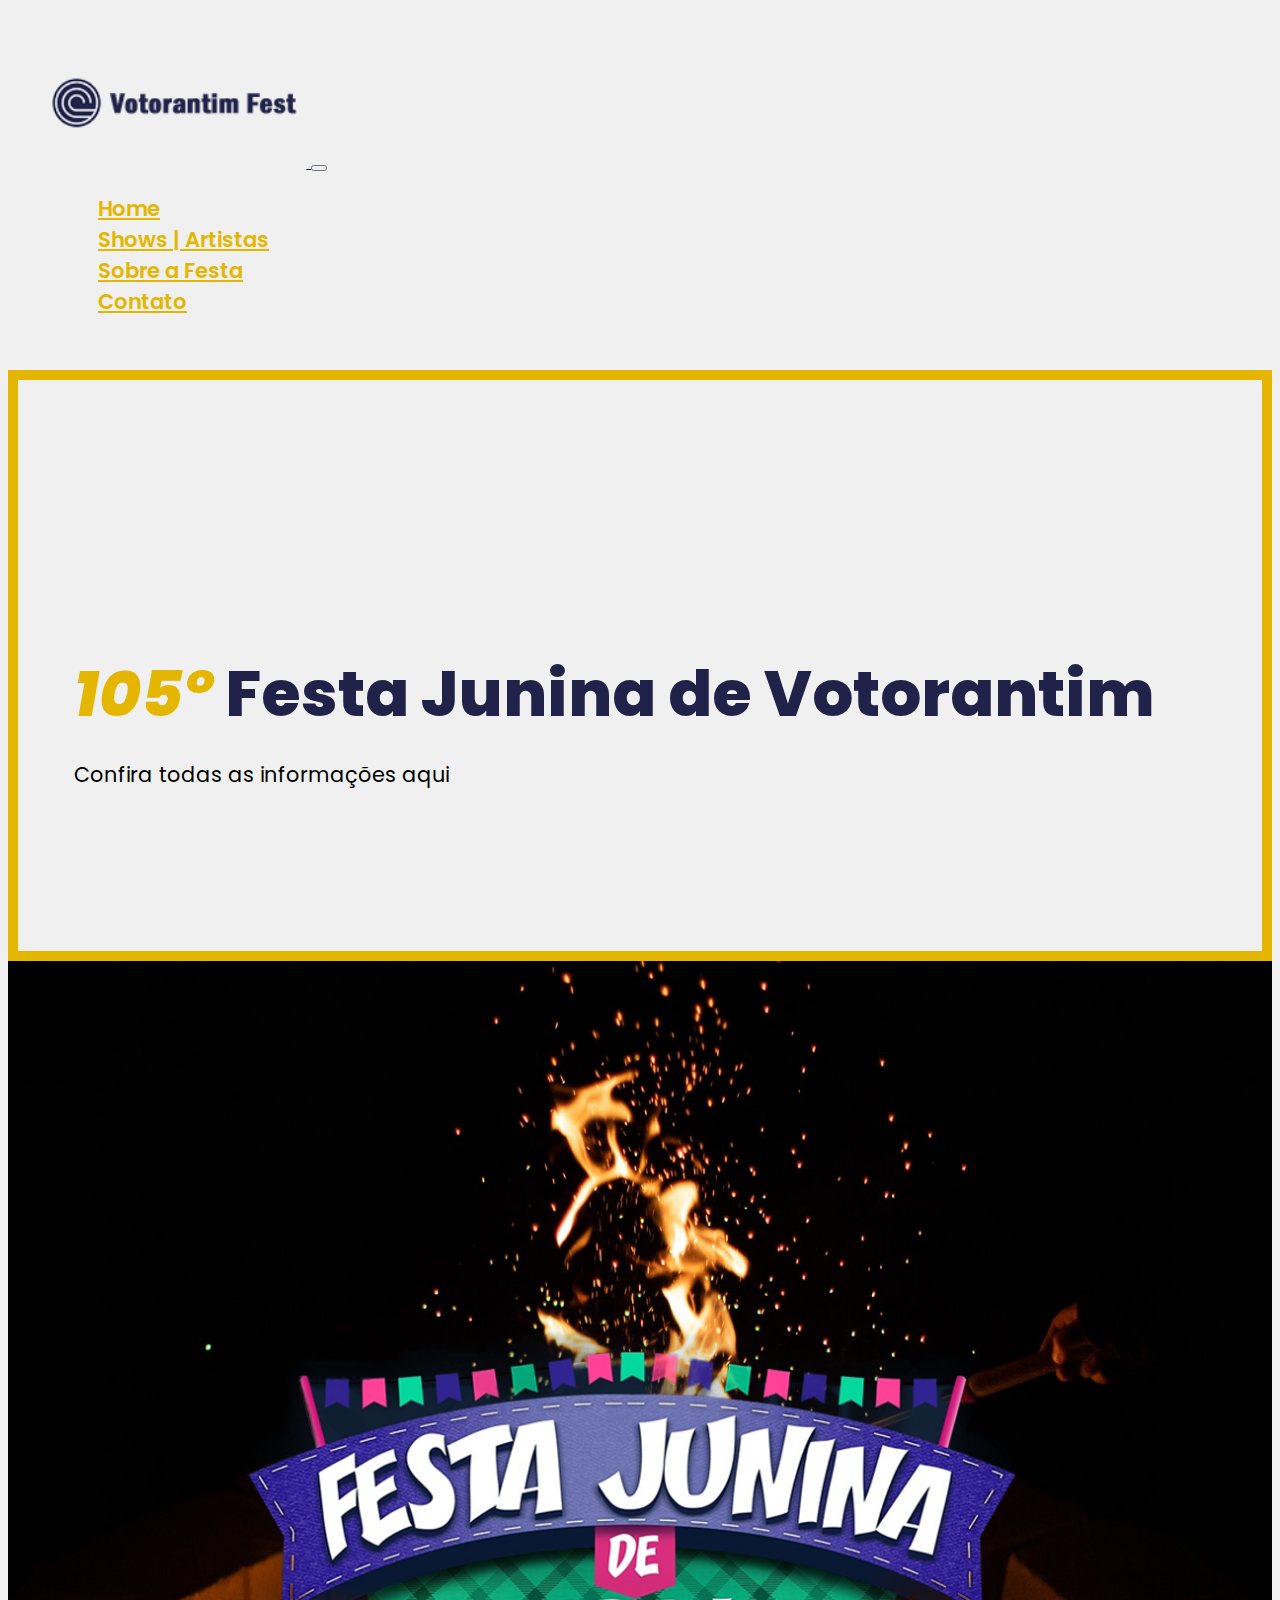
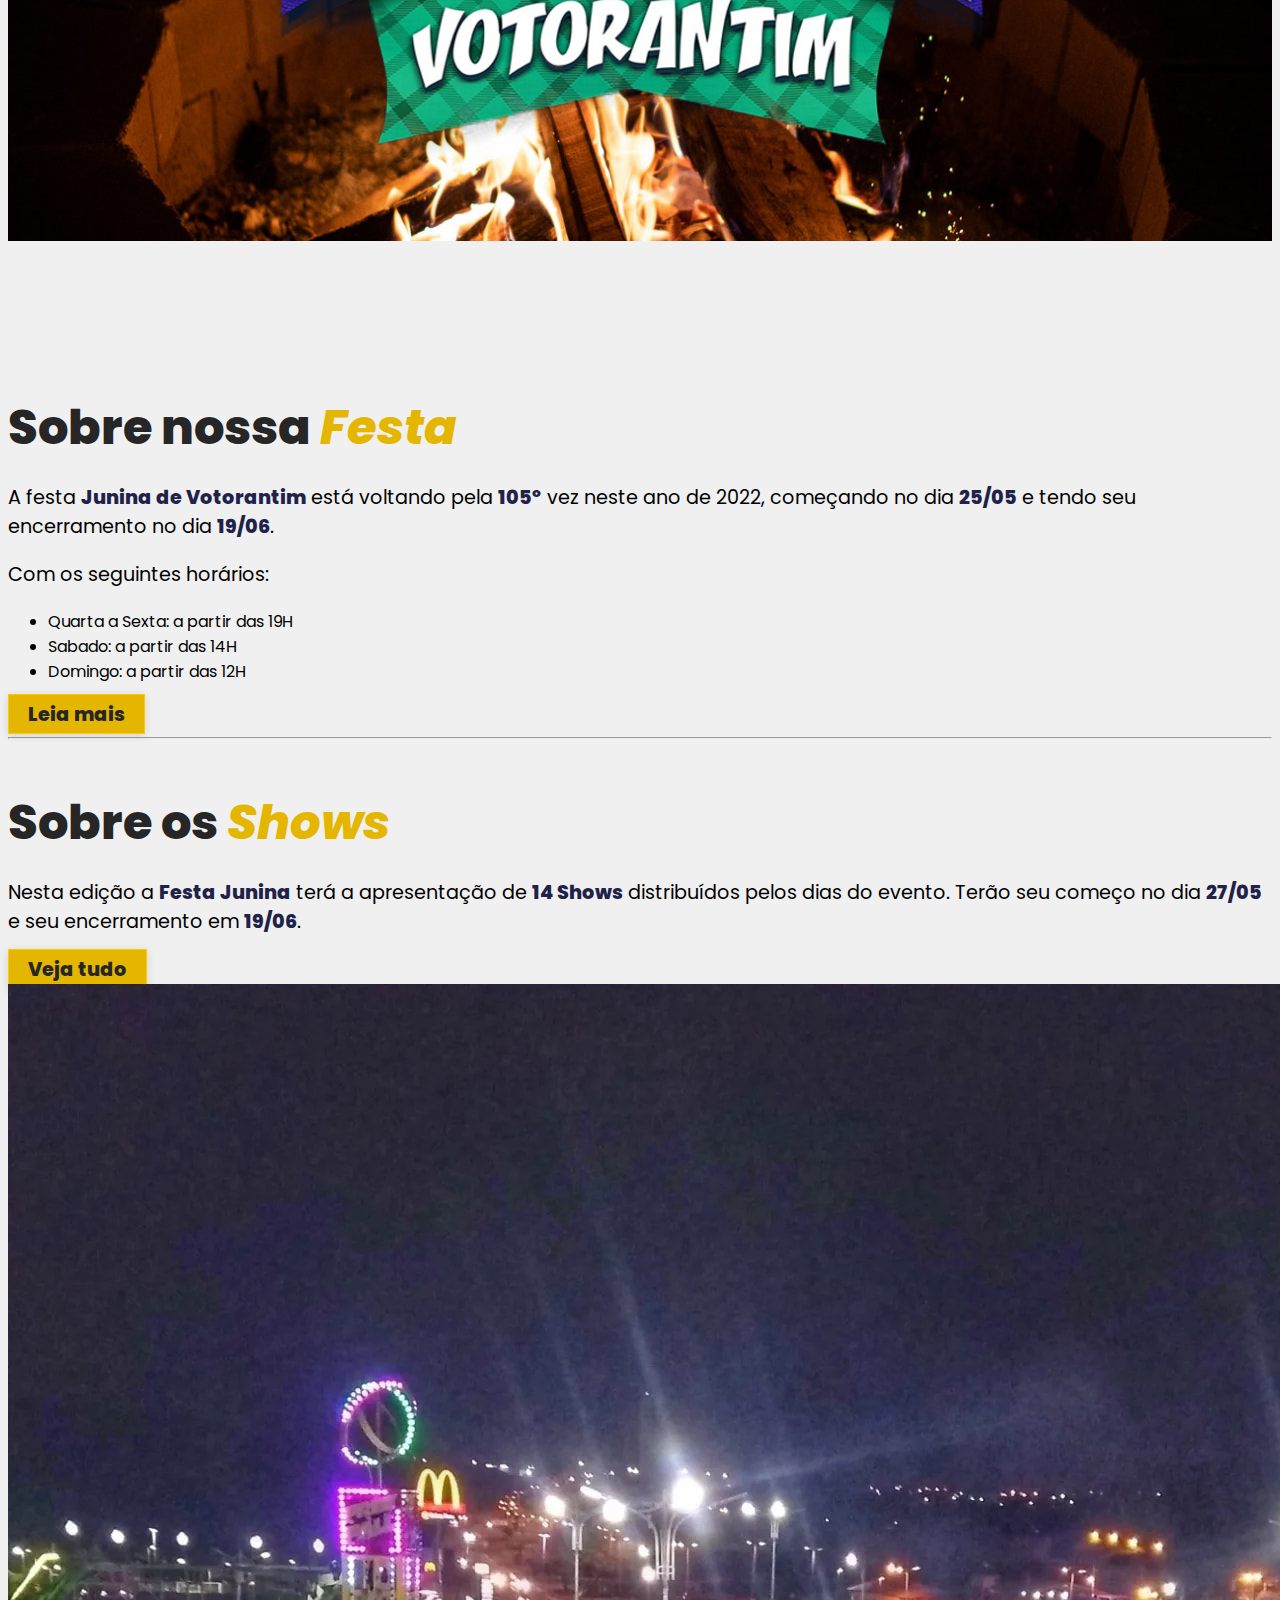
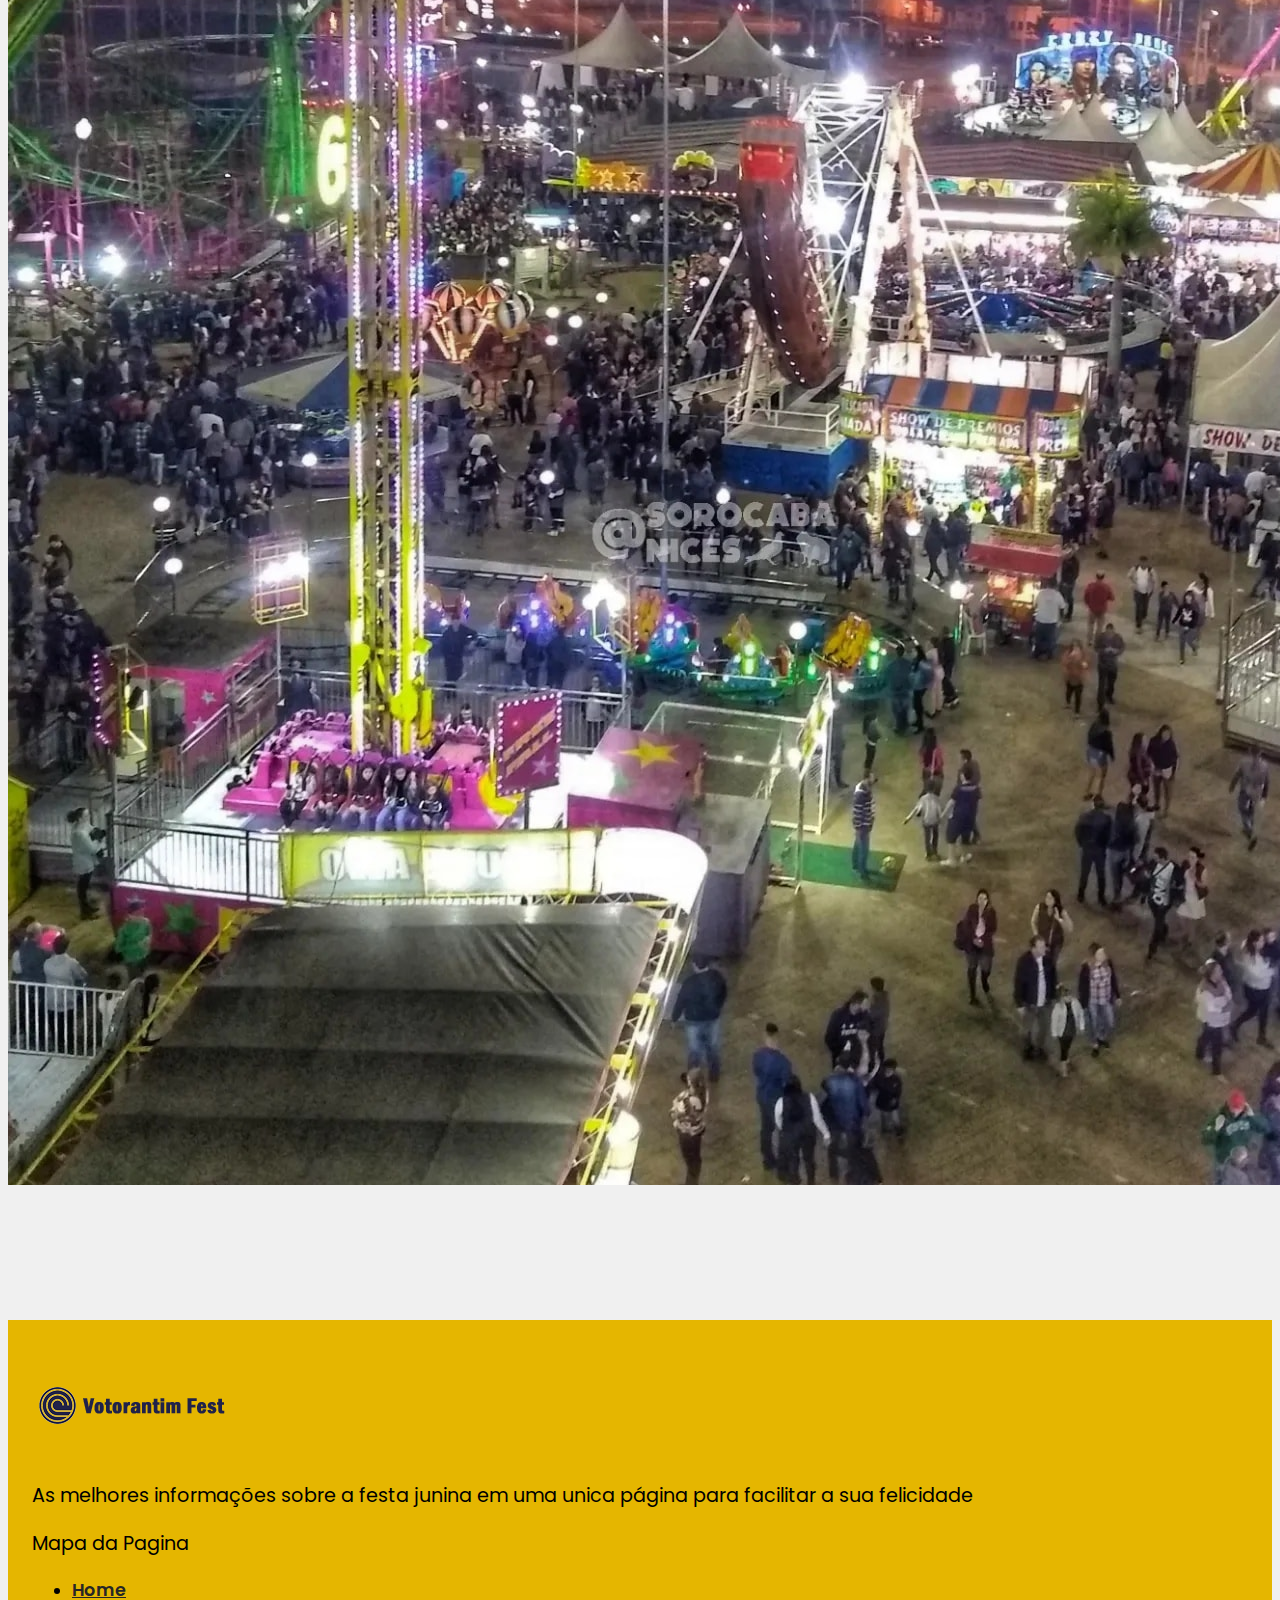
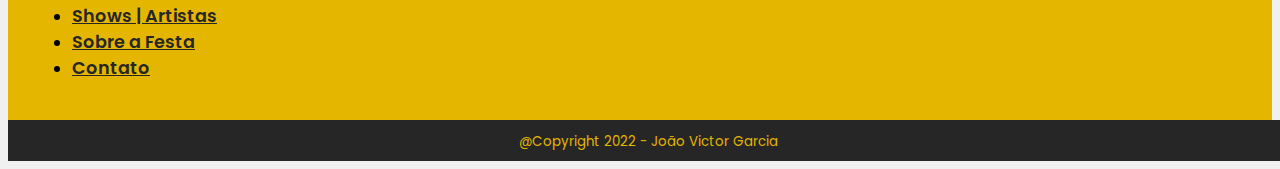
<file: index.html>
<!DOCTYPE html>
<html lang="pt-br">
<head>
    <meta charset="UTF-8">
    <meta http-equiv="X-UA-Compatible" content="IE=edge">
    <meta name="viewport" content="width=device-width, initial-scale=1.0">
    <!-- PAGE TITLE -->
    <title>Festa Junina de Votorantim 2022 - Todas as novidades | Votorantim Fest</title>
    <!-- FAVICON -->
    <link rel="icon" type="image/png" href="img/favicon.png" />
    <!-- BOOTSTRAP CSS -->
    <link href="https://cdn.jsdelivr.net/npm/bootstrap@5.0.2/dist/css/bootstrap.min.css" rel="stylesheet" integrity="sha384-EVSTQN3/azprG1Anm3QDgpJLIm9Nao0Yz1ztcQTwFspd3yD65VohhpuuCOmLASjC" crossorigin="anonymous">
    <!-- BOOTSTRAP ICONS -->
    <link rel="stylesheet" href="https://cdn.jsdelivr.net/npm/bootstrap-icons@1.8.1/font/bootstrap-icons.css">

    <!-- CUSTOM CSS -->
    <link rel="stylesheet" href="css/style.css">
</head>
<body>
    
    <header>
        <nav class="navbar fixed-top navbar-expand-lg navbar-light" id="navbarScroll">
            <div class="container-xl">
                <a class="navbar-brand" href="index.html">
                    <img src="img/logo.png" alt="Logo principal da pagina Votoranrim Fest, um circulo à esquerda com desenho abstrato de uma cachoeira e à direita o nome da marca">
                </a>
                <button class="navbar-toggler" type="button" data-bs-toggle="collapse" data-bs-target="#mainNavbar" aria-controls="mainNavbar" aria-expanded="false" aria-label="Toggle navigation">
                <span class="navbar-toggler-icon"></span>
                </button>
                <div class="collapse navbar-collapse d-lg-block justify-content-end" id="mainNavbar">
                    <ul class="navbar-nav">
                        <li class="nav-item">
                            <a href="index.html" class="nav-link">Home</a>
                        </li>
                        <li class="nav-item">
                            <a href="shows.html" class="nav-link">Shows | Artistas</a>
                        </li>
                        <li class="nav-item">
                            <a href="sobre.html" class="nav-link">Sobre a Festa</a>
                        </li>
                        <li class="nav-item">
                            <a href="contato.html" class="nav-link">Contato</a>
                        </li>
                    </ul>
                </div>
            </div>
        </nav>
        <div class="row">
            <div class="col-12 col-lg-5 left-nav">
                <div class="text-header">
                    <h1 class="main-title"><span class="hero-effect">105º</span> Festa Junina de Votorantim</h1>
                    <h2 class="sub-title">Confira todas as informações aqui</h2>
                </div>
            </div>
            <div class="col-12 col-lg-7 right-nav">
                <img src="img/campfire-header.png" class="img-fluid" alt="Imagem de uma fogueira ao fundo e em evidencia a logo da Festa Junina de votorantim com o nome, algumas bandeirinhas e um efeito de xadrez ao fundo">
            </div>
        </div>
    </header>
    
    <main class="container-xl">

        <!-- ABOUT -->
        <article>
            <h3 class="main-title">Sobre nossa <span class="hero-effect">Festa</span></h3>
            <section class="about-text row">
                <div class="inside-content col-sm-12 col-md-6 col-lg-8">
                    <p class="flow-text">
                        A festa <span>Junina de Votorantim</span> está voltando pela <span>105º</span> vez neste ano de 2022, começando no dia <span>25/05</span> e tendo seu encerramento no dia <span>19/06</span>. 
                    </p>
                    <p class="flow-text">Com os seguintes horários:</p>
                    <ul class="list-unstyled">
                        <li>Quarta a Sexta: a partir das 19H</li>
                        <li>Sabado: a partir das 14H</li>
                        <li>Domingo: a partir das 12H</li>
                    </ul>
                    <a href="sobre.html" class="btn-standard rounded-3">Leia mais</a>
                    <hr class="my-5">
                    <h3 class="main-title">Sobre os <span class="hero-effect">Shows</span></h3>
                    <p class="flow-text">
                        Nesta edição a <span>Festa Junina</span> terá a apresentação de <span>14 Shows</span> distribuídos pelos dias do evento. Terão seu começo no dia <span>27/05</span> e seu encerramento em <span>19/06</span>.
                    </p>
                    <a href="shows.html" class="btn-standard rounded-3">Veja tudo</a>

                </div>
                <div class="about-img col-sm-12 col-md-6 col-lg-4">
                    <img src="img/display.jpg" alt="Uma imagem de link para todos os Shows da festa junina onde aparecem o artista acima de seu nome e a data que ele irá se apresentar" class="img-fluid mt-sm-5">
                </div>
            </section>
        </article>

        <!-- CONTATO -->

    </main>

    <footer>
        <div class="container-xl">
            <div class="row justify-content-around">
                <div class="col-sm-12 col-md-4">
                    <a class="footer-brand" href="index.html">
                        <img src="img/logo.png" alt="Logo principal da pagina Votoranrim Fest, um circulo à esquerda com desenho abstrato de uma cachoeira e à direita o nome da marca">
                    </a>
                    <p class="flow-text">As melhores informações sobre a festa junina em uma unica página para facilitar a sua felicidade</p>
                </div>
                <nav class="col-sm-12 col-md-4">
                    <p class="flow-text">Mapa da Pagina</p>
                    <ul class="list-unstyled footer-list">
                        <li><a href="index.html">Home</a></li>
                        <li><a href="shows.html">Shows | Artistas</a></li>
                        <li><a href="sobre.html">Sobre a Festa</a></li>
                        <li><a href="contato.html">Contato</a></li>
                    </ul>
                </nav>
            </div>
        </div>
        <div class="copyright">
            <small>@Copyright 2022 - João Victor Garcia</small>
        </div>
    </footer>

    <script src="https://cdn.jsdelivr.net/npm/bootstrap@5.0.2/dist/js/bootstrap.bundle.min.js" integrity="sha384-MrcW6ZMFYlzcLA8Nl+NtUVF0sA7MsXsP1UyJoMp4YLEuNSfAP+JcXn/tWtIaxVXM" crossorigin="anonymous"></script>
    <!-- NAVSCROLL -->
    <script src="js/navbarScroll.js"></script>
</body>
</html>
</file>
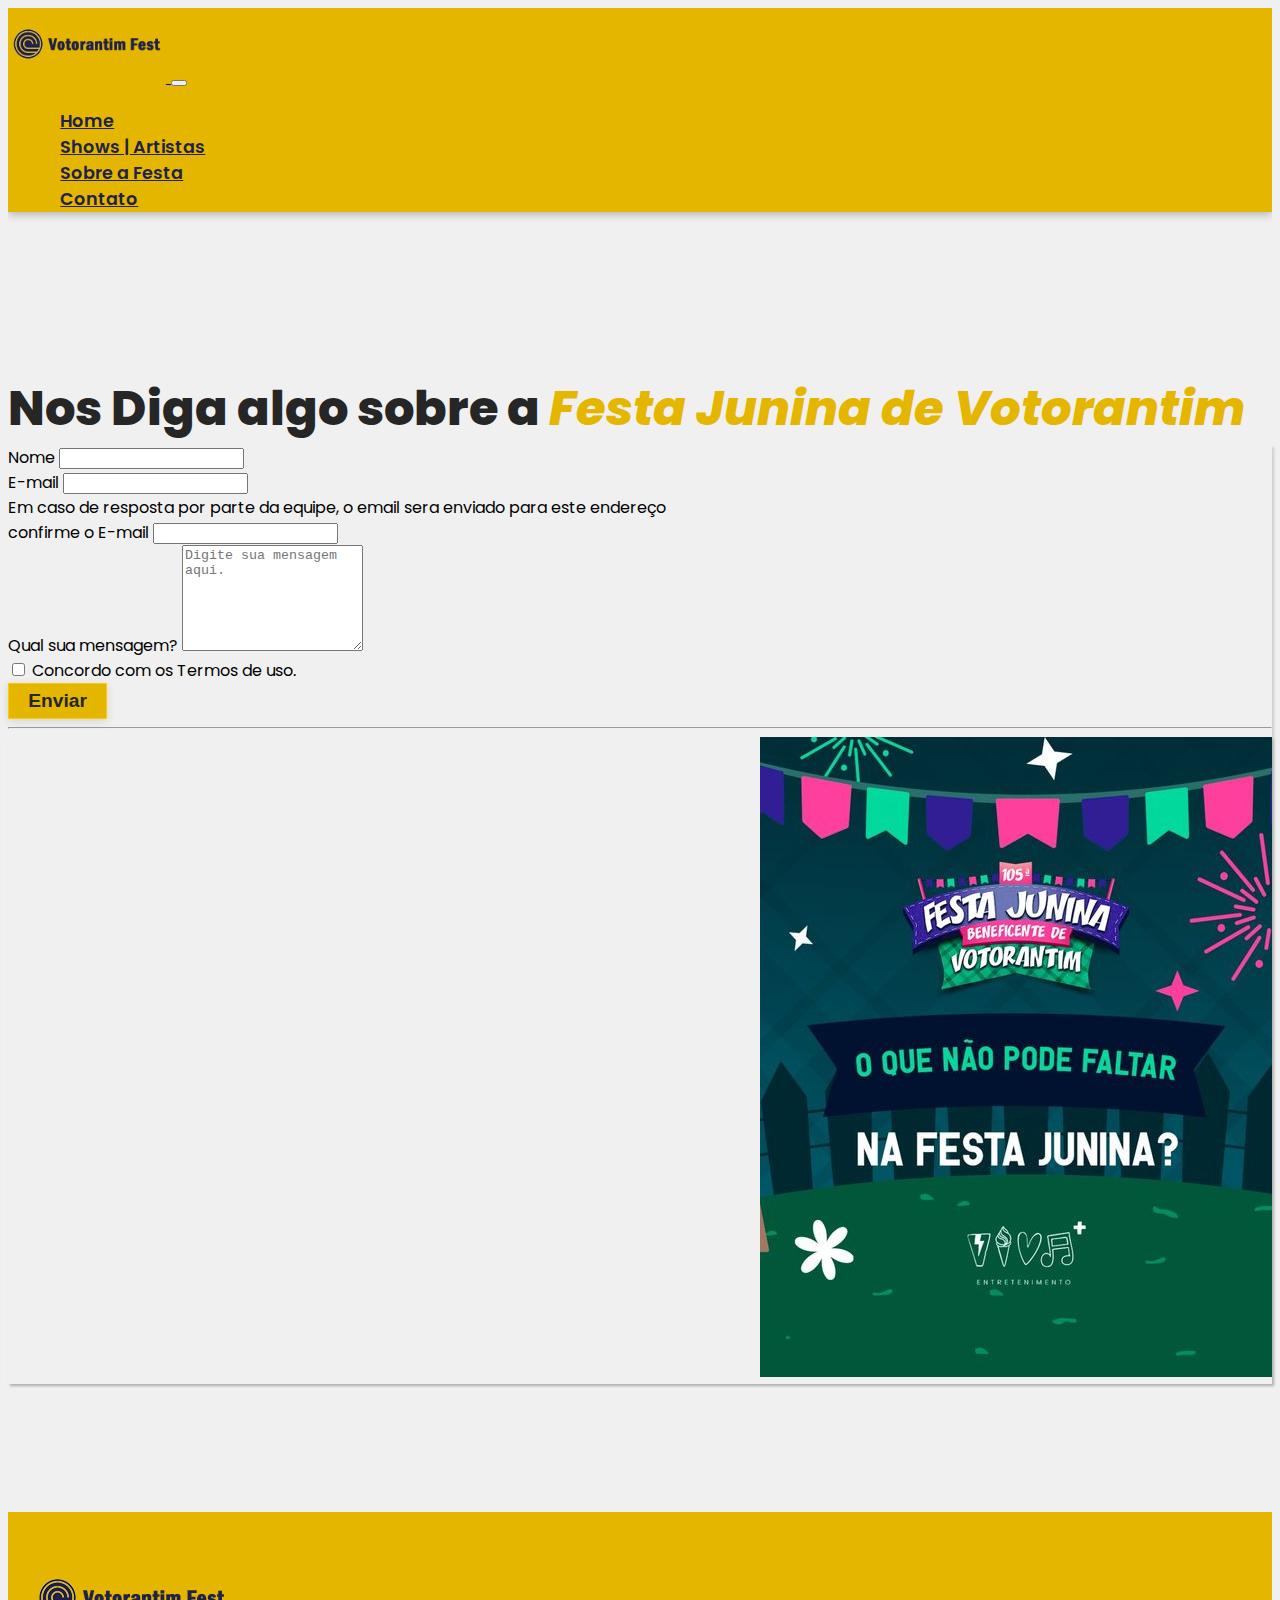
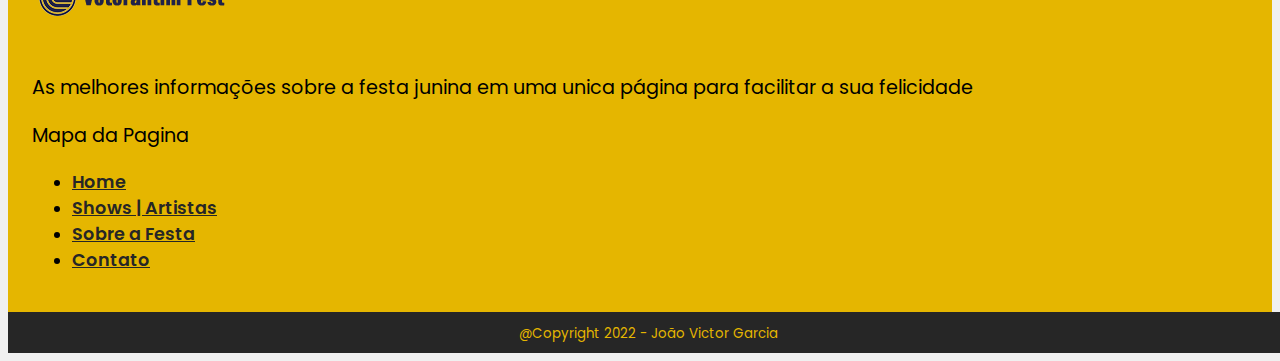
<file: contato.html>
<!DOCTYPE html>
<html lang="pt-br">
<head>
    <meta charset="UTF-8">
    <meta http-equiv="X-UA-Compatible" content="IE=edge">
    <meta name="viewport" content="width=device-width, initial-scale=1.0">
    <!-- PAGE TITLE -->
    <title>Festa Junina de Votorantim 2022 - Todas as novidades | Votorantim Fest</title>
    <!-- FAVICON -->
    <link rel="icon" type="image/png" href="img/favicon.png" />
    <!-- BOOTSTRAP CSS -->
    <link href="https://cdn.jsdelivr.net/npm/bootstrap@5.0.2/dist/css/bootstrap.min.css" rel="stylesheet" integrity="sha384-EVSTQN3/azprG1Anm3QDgpJLIm9Nao0Yz1ztcQTwFspd3yD65VohhpuuCOmLASjC" crossorigin="anonymous">
    <!-- BOOTSTRAP ICONS -->
    <link rel="stylesheet" href="https://cdn.jsdelivr.net/npm/bootstrap-icons@1.8.1/font/bootstrap-icons.css">

    <!-- CUSTOM CSS -->
    <link rel="stylesheet" href="css/style.css">
</head>
<body>
    
    <header>
        <nav class="navbar fixed-top navbar-expand-lg navbar-light nav-standard" id="navbarScroll">
            <div class="container-xl">
                <a class="navbar-brand" href="index.html">
                    <img src="img/logo.png" alt="Logo principal da pagina Votoranrim Fest, um circulo à esquerda com desenho abstrato de uma cachoeira e à direita o nome da marca">
                </a>
                <button class="navbar-toggler" type="button" data-bs-toggle="collapse" data-bs-target="#mainNavbar" aria-controls="mainNavbar" aria-expanded="false" aria-label="Toggle navigation">
                <span class="navbar-toggler-icon"></span>
                </button>
                <div class="collapse navbar-collapse justify-content-end" id="mainNavbar">
                    <ul class="navbar-nav">
                        <li class="nav-item">
                            <a href="index.html" class="nav-link">Home</a>
                        </li>
                        <li class="nav-item">
                            <a href="shows.html" class="nav-link">Shows | Artistas</a>
                        </li>
                        <li class="nav-item">
                            <a href="sobre.html" class="nav-link">Sobre a Festa</a>
                        </li>
                        <li class="nav-item">
                            <a href="contato.html" class="nav-link">Contato</a>
                        </li>
                    </ul>
                </div>
            </div>
        </nav>
    </header>

    <main class="container-xl">
        <h1 class="main-title">Nos Diga algo sobre a <span class="hero-effect">Festa Junina de Votorantim</span></h1>
        <div class="card row justify-content-between">
            <div class="card-body col-sm-12 col-md-6 col-lg-6">
                <form>
                    <div class="mb-3">
                        <label for="name" class="form-label">Nome</label>
                        <input type="text" class="form-control" id="name">
                    </div>
                    <div class="mb-3">
                        <label for="email" class="form-label">E-mail</label>
                        <input type="email"
                        class="form-control"
                        id="email"
                        aria-describedby="subEmail">
                        <div id="subEmail" class="form-text">Em caso de resposta por parte da equipe, o email sera enviado para este endereço</div>
                    </div>
                    <div class="mb-3">
                        <label for="email" class="form-label">confirme o E-mail</label>
                        <input type="email"
                        class="form-control"
                        id="email">
                    </div>
                    <div class="mb-3">
                        <label class="form-label" for="textArea">Qual sua mensagem?</label>
                        <textarea class="form-control" placeholder="Digite sua mensagem aqui." id="textArea" style="height: 100px"></textarea>
                    </div>
                    
                    <div class="mb-3 form-check">
                        <input type="checkbox" class="form-check-input" id="checkBox">
                        <label class="form-check-label" for="checkBox">Concordo com os <a>Termos de uso.</a></label>
                    </div>
                    <button type="submit" class="btn mt-5 btn-primary contact-btn">Enviar</button>
                </form>
            </div>
            <hr class="d-block d-md-none my-5">
            <div class=" col-sm-12 col-md-5 col-lg-5 contato-img text-center text-lg-end">
                <img src="img/contato-img.jpg" alt="Uma imagem promocional da Festa Junina, com a logo centralizada na parte de cima e a pergunta, O que não pode faltar na Festa Junina?." class="img-fluid">
            </div>
        </div>
    </main>

    <footer>
        <div class="container-xl">
            <div class="row justify-content-around">
                <div class="col-sm-12 col-md-4">
                    <a class="footer-brand" href="index.html">
                        <img src="img/logo.png" alt="Logo principal da pagina Votoranrim Fest, um circulo à esquerda com desenho abstrato de uma cachoeira e à direita o nome da marca">
                    </a>
                    <p class="flow-text">As melhores informações sobre a festa junina em uma unica página para facilitar a sua felicidade</p>
                </div>
                <nav class="col-sm-12 col-md-4">
                    <p class="flow-text">Mapa da Pagina</p>
                    <ul class="list-unstyled footer-list">
                        <li><a href="index.html">Home</a></li>
                        <li><a href="shows.html">Shows | Artistas</a></li>
                        <li><a href="sobre.html">Sobre a Festa</a></li>
                        <li><a href="contato.html">Contato</a></li>
                    </ul>
                </nav>
            </div>
        </div>
        <div class="copyright">
            <small>@Copyright 2022 - João Victor Garcia</small>
        </div>
    </footer>
    <script src="https://cdn.jsdelivr.net/npm/bootstrap@5.0.2/dist/js/bootstrap.bundle.min.js" integrity="sha384-MrcW6ZMFYlzcLA8Nl+NtUVF0sA7MsXsP1UyJoMp4YLEuNSfAP+JcXn/tWtIaxVXM" crossorigin="anonymous"></script>
</body>
</html>
</file>
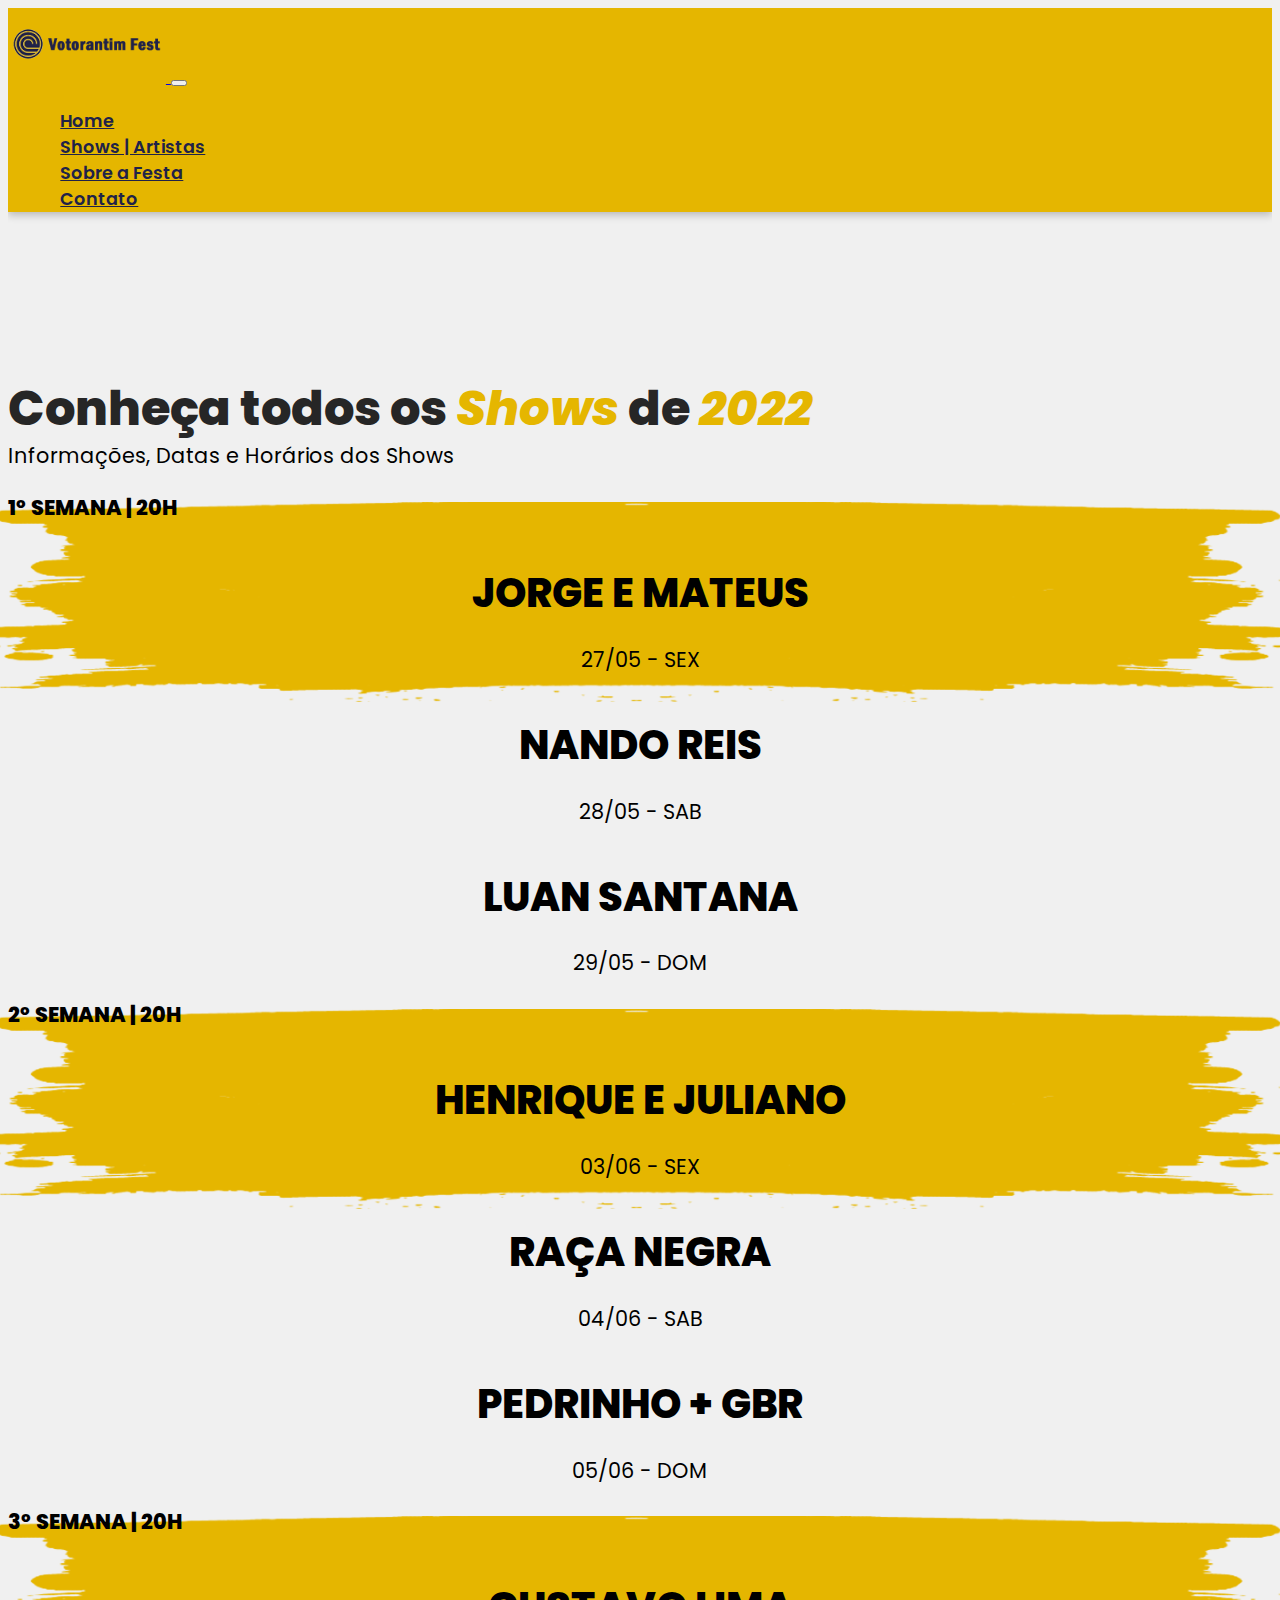
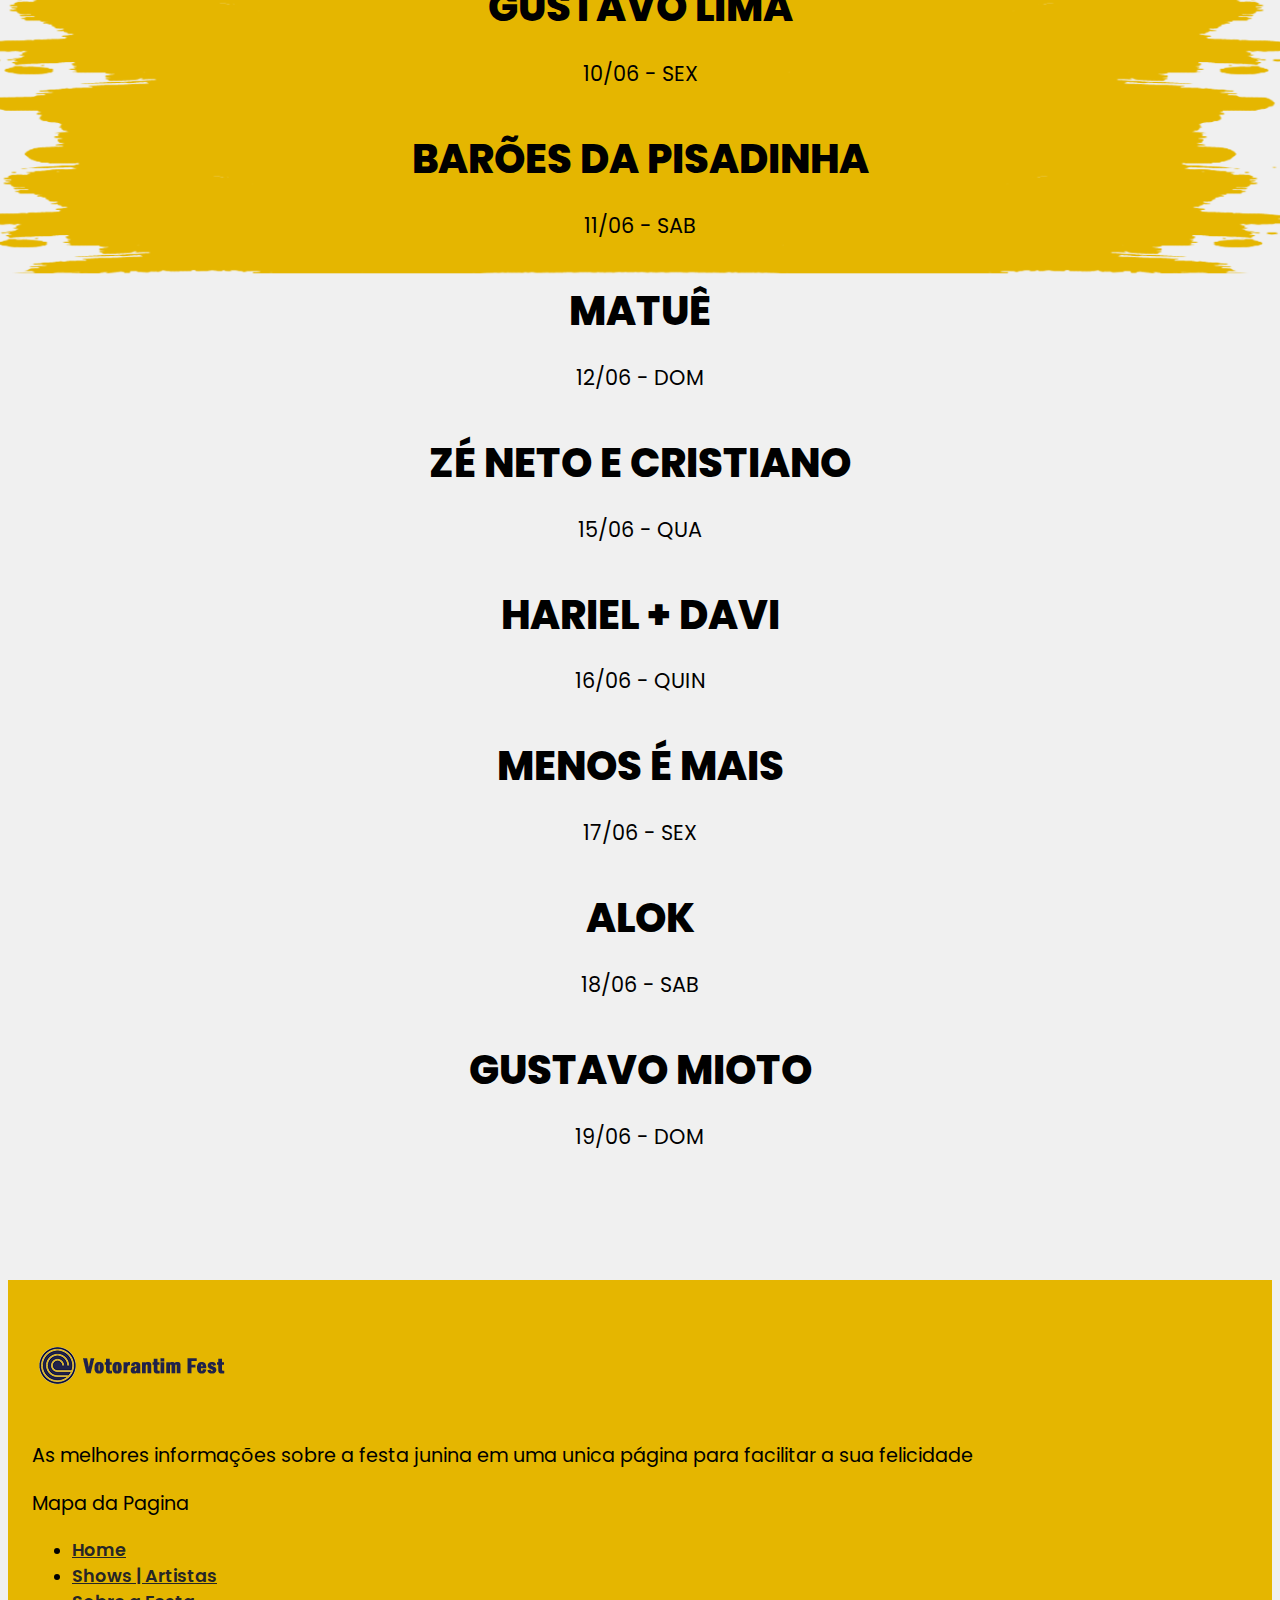
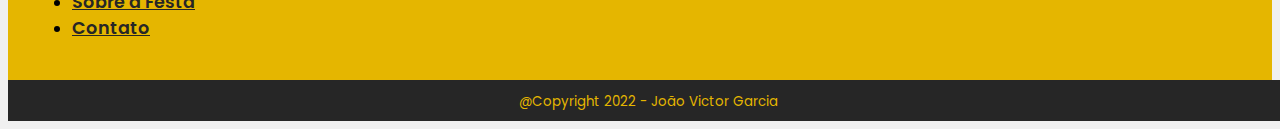
<file: shows.html>
<!DOCTYPE html>
<html lang="pt-br">
<head>
    <meta charset="UTF-8">
    <meta http-equiv="X-UA-Compatible" content="IE=edge">
    <meta name="viewport" content="width=device-width, initial-scale=1.0">
    <!-- PAGE TITLE -->
    <title>Festa Junina de Votorantim 2022 - Todas as novidades | Votorantim Fest</title>
    <!-- FAVICON -->
    <link rel="icon" type="image/png" href="img/favicon.png" />
    <!-- BOOTSTRAP CSS -->
    <link href="https://cdn.jsdelivr.net/npm/bootstrap@5.0.2/dist/css/bootstrap.min.css" rel="stylesheet" integrity="sha384-EVSTQN3/azprG1Anm3QDgpJLIm9Nao0Yz1ztcQTwFspd3yD65VohhpuuCOmLASjC" crossorigin="anonymous">
    <!-- BOOTSTRAP ICONS -->
    <link rel="stylesheet" href="https://cdn.jsdelivr.net/npm/bootstrap-icons@1.8.1/font/bootstrap-icons.css">

    <!-- CUSTOM CSS -->
    <link rel="stylesheet" href="css/style.css">
</head>
<body>
    
    <header>
        <nav class="navbar fixed-top navbar-expand-lg navbar-light nav-standard" id="navbarScroll">
            <div class="container-xl">
                <a class="navbar-brand" href="index.html">
                    <img src="img/logo.png" alt="Logo principal da pagina Votoranrim Fest, um circulo à esquerda com desenho abstrato de uma cachoeira e à direita o nome da marca">
                </a>
                <button class="navbar-toggler" type="button" data-bs-toggle="collapse" data-bs-target="#mainNavbar" aria-controls="mainNavbar" aria-expanded="false" aria-label="Toggle navigation">
                <span class="navbar-toggler-icon"></span>
                </button>
                <div class="collapse navbar-collapse justify-content-end" id="mainNavbar">
                    <ul class="navbar-nav">
                        <li class="nav-item">
                            <a href="index.html" class="nav-link">Home</a>
                        </li>
                        <li class="nav-item">
                            <a href="shows.html" class="nav-link">Shows | Artistas</a>
                        </li>
                        <li class="nav-item">
                            <a href="sobre.html" class="nav-link">Sobre a Festa</a>
                        </li>
                        <li class="nav-item">
                            <a href="contato.html" class="nav-link">Contato</a>
                        </li>
                    </ul>
                </div>
            </div>
        </nav>
    </header>

    <main class="container-xl px-5 px-lg-0 shows-content">
        <h1 class="main-title">Conheça todos os <span class="hero-effect">Shows</span> de <span class="hero-effect">2022</span></h1>
        <h2 class="sub-title">Informações, Datas e Horários dos Shows</h2>

        <section class="my-5 week-shows">
            <p class="week-text">1º Semana | 20H</p>
            <div class="col row justify-content-md-around">
                <div class="col-sm-6 col-md-4 col-lg-3 my-3 week-inside">
                    <h3>Jorge e Mateus</h3>
                    <p>27/05 - Sex</p>
                </div>
                <div class="col-sm-6 col-md-4 col-lg-3 my-3 week-inside">
                    <h3>Nando Reis</h3>
                    <p>28/05 - Sab</p>
                </div>
                <div class="col-sm-6 col-md-4 col-lg-3 my-3 week-inside">
                    <h3>Luan Santana</h3>
                    <p>29/05 - Dom</p>
                </div>
            </div>
            <img src="img/risco.png" class="back-img" alt="Imagem decorativa de um risco de tinta por traz das informações">
        </section>

        <section class="my-5 week-shows">
            <p class="week-text">2º Semana | 20H</p>
            <div class="col row justify-content-md-around">
                <div class="col-sm-6 col-md-4 col-lg-3 my-3 week-inside">
                    <h3>Henrique e Juliano</h3>
                    <p>03/06 - Sex</p>
                </div>
                <div class="col-sm-6 col-md-4 col-lg-3 my-3 week-inside">
                    <h3>Raça Negra</h3>
                    <p>04/06 - Sab</p>
                </div>
                <div class="col-sm-6 col-md-4 col-lg-3 my-3 week-inside">
                    <h3>Pedrinho + GBR</h3>
                    <p>05/06 - Dom</p>
                </div>
            </div>
            <img src="img/risco.png" class="back-img" alt="Imagem decorativa de um risco de tinta por traz das informações">
        </section>

        <section class="my-5 week-shows">
            <p class="week-text">3º Semana | 20H</p>
            <div class="col row justify-content-md-around">
                <div class="col-sm-6 col-md-4 col-lg-3 my-3 week-inside">
                    <h3>Gustavo Lima</h3>
                    <p>10/06 - Sex</p>
                </div>
                <div class="col-sm-6 col-md-4 col-lg-3 my-3 week-inside">
                    <h3>Barões da Pisadinha</h3>
                    <p>11/06 - Sab</p>
                </div>
                <div class="col-sm-6 col-md-4 col-lg-3 my-3 week-inside">
                    <h3>Matuê</h3>
                    <p>12/06 - Dom</p>
                </div>
                <div class="col-sm-6 col-md-4 col-lg-3 my-3 week-inside">
                    <h3>Zé Neto e Cristiano</h3>
                    <p>15/06 - Qua</p>
                </div>
                <div class="col-sm-6 col-md-4 col-lg-3 my-3 week-inside">
                    <h3>Hariel + Davi</h3>
                    <p>16/06 - Quin</p>
                </div>
                <div class="col-sm-6 col-md-4 col-lg-3 my-3 week-inside">
                    <h3>Menos é Mais</h3>
                    <p>17/06 - Sex</p>
                </div>
                <div class="col-sm-6 col-md-4 col-lg-3 my-3 week-inside">
                    <h3>Alok</h3>
                    <p>18/06 - Sab</p>
                </div>
                <div class="col-sm-6 col-md-4 col-lg-3 my-3 week-inside">
                    <h3>Gustavo Mioto</h3>
                    <p>19/06 - Dom</p>
                </div>
            </div>
            <img src="img/risco-last.png" class="back-img" alt="Imagem decorativa de um risco de tinta por traz das informações">
        </section>
    </main>

    <footer>
        <div class="container-xl">
            <div class="row justify-content-around">
                <div class="col-sm-12 col-md-4">
                    <a class="footer-brand" href="index.html">
                        <img src="img/logo.png" alt="Logo principal da pagina Votoranrim Fest, um circulo à esquerda com desenho abstrato de uma cachoeira e à direita o nome da marca">
                    </a>
                    <p class="flow-text">As melhores informações sobre a festa junina em uma unica página para facilitar a sua felicidade</p>
                </div>
                <nav class="col-sm-12 col-md-4">
                    <p class="flow-text">Mapa da Pagina</p>
                    <ul class="list-unstyled footer-list">
                        <li><a href="index.html">Home</a></li>
                        <li><a href="shows.html">Shows | Artistas</a></li>
                        <li><a href="sobre.html">Sobre a Festa</a></li>
                        <li><a href="contato.html">Contato</a></li>
                    </ul>
                </nav>
            </div>
        </div>
        <div class="copyright">
            <small>@Copyright 2022 - João Victor Garcia</small>
        </div>
    </footer>
    <script src="https://cdn.jsdelivr.net/npm/bootstrap@5.0.2/dist/js/bootstrap.bundle.min.js" integrity="sha384-MrcW6ZMFYlzcLA8Nl+NtUVF0sA7MsXsP1UyJoMp4YLEuNSfAP+JcXn/tWtIaxVXM" crossorigin="anonymous"></script>

</body>
</html>
</file>
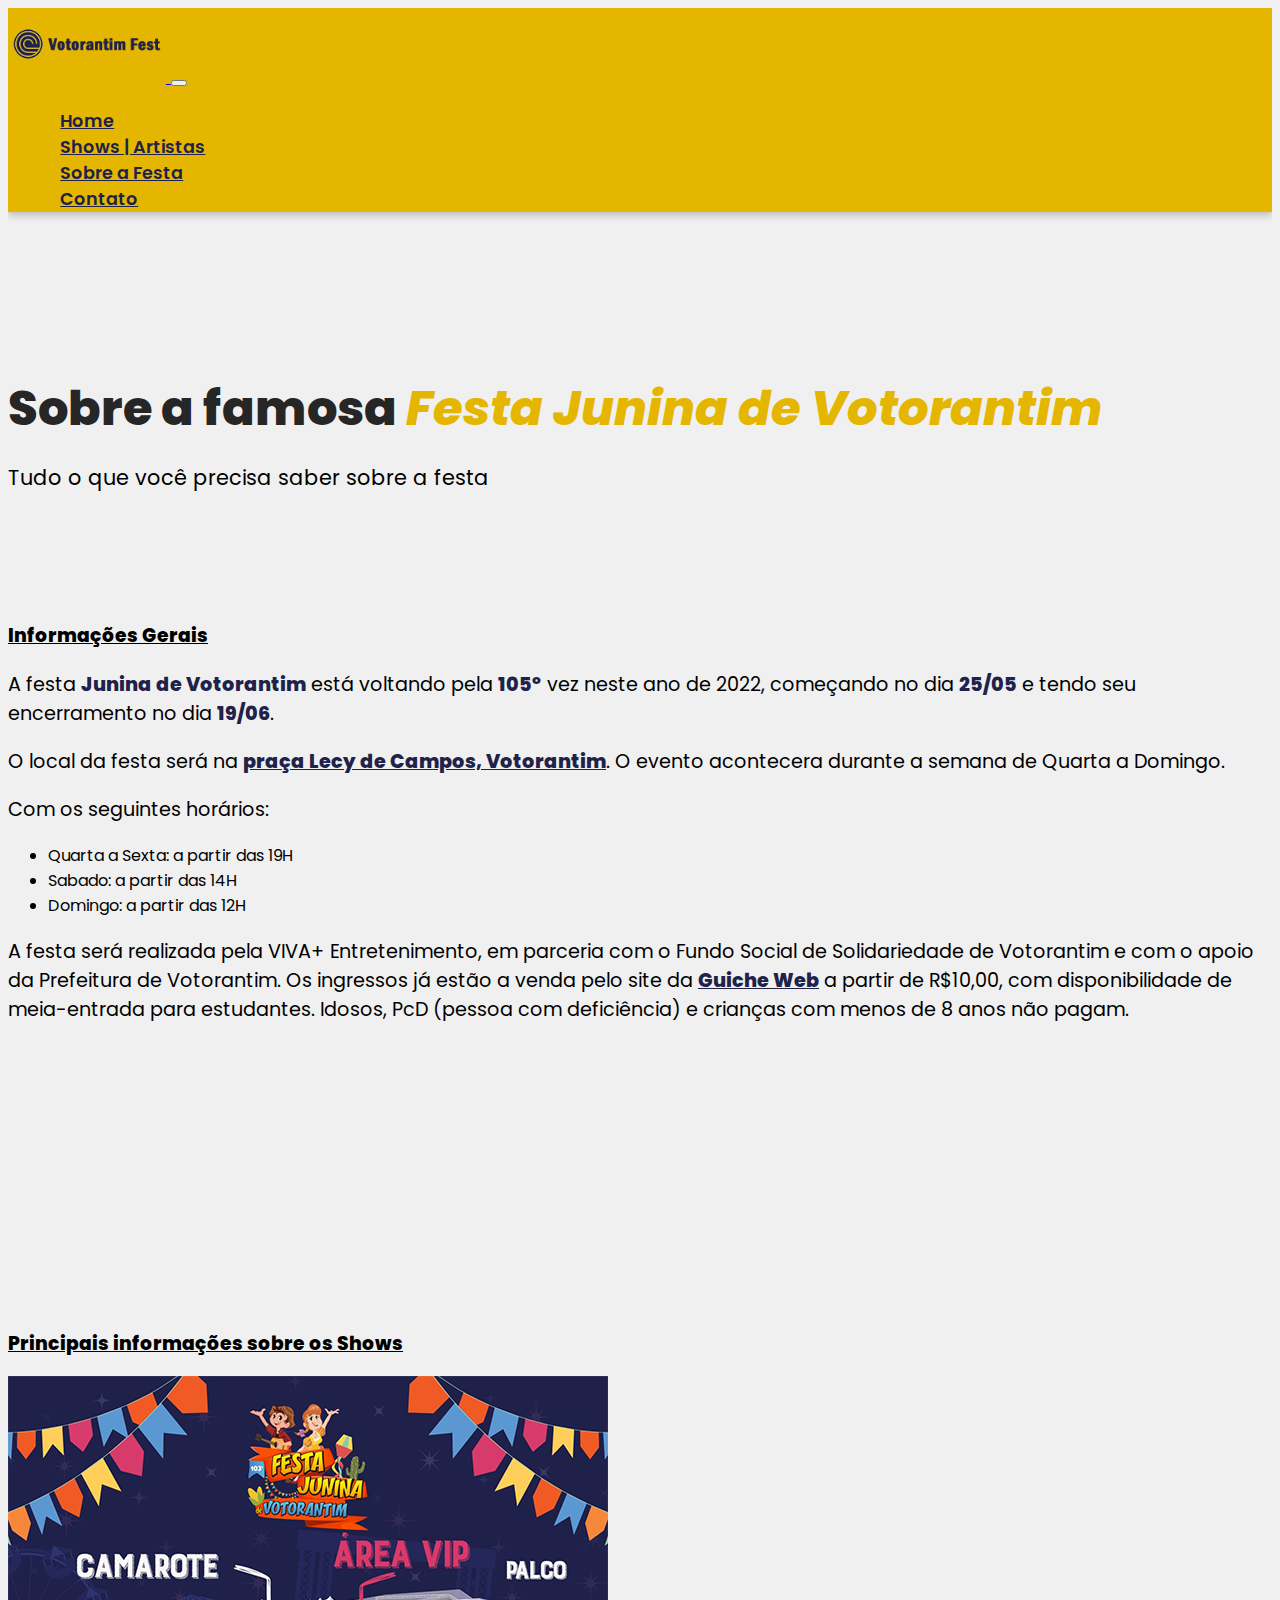
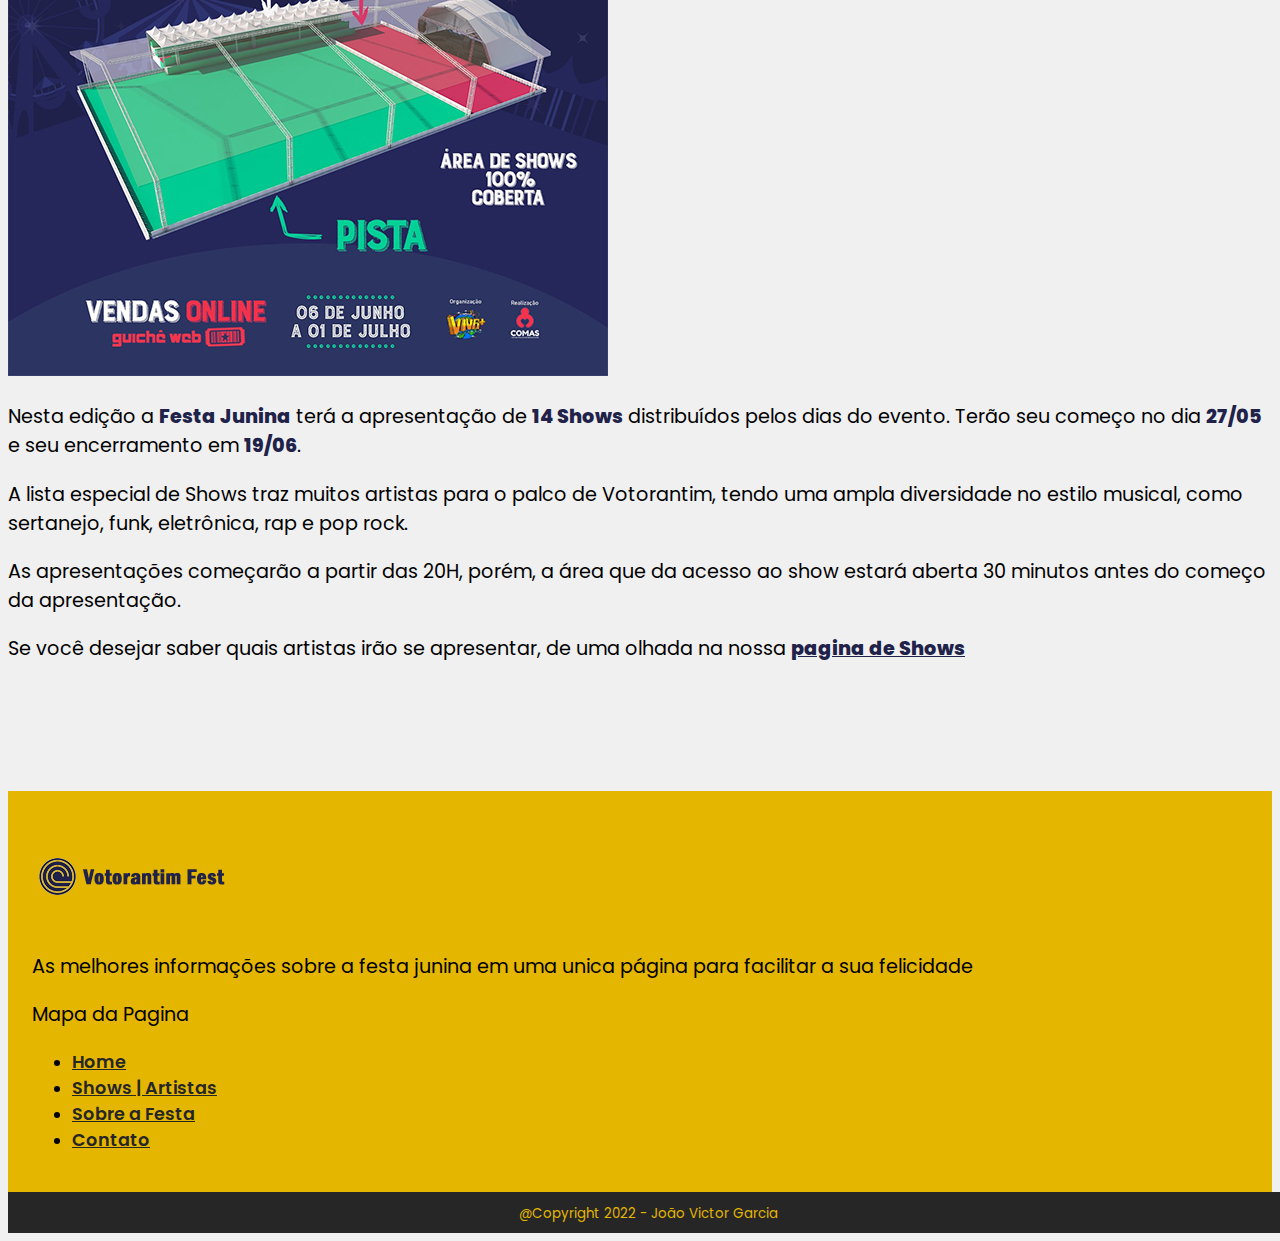
<file: sobre.html>
<!DOCTYPE html>
<html lang="pt-br">
<head>
    <meta charset="UTF-8">
    <meta http-equiv="X-UA-Compatible" content="IE=edge">
    <meta name="viewport" content="width=device-width, initial-scale=1.0">
    <!-- PAGE TITLE -->
    <title>Festa Junina de Votorantim 2022 - Todas as novidades | Votorantim Fest</title>
    <!-- FAVICON -->
    <link rel="icon" type="image/png" href="img/favicon.png" />
    <!-- BOOTSTRAP CSS -->
    <link href="https://cdn.jsdelivr.net/npm/bootstrap@5.0.2/dist/css/bootstrap.min.css" rel="stylesheet" integrity="sha384-EVSTQN3/azprG1Anm3QDgpJLIm9Nao0Yz1ztcQTwFspd3yD65VohhpuuCOmLASjC" crossorigin="anonymous">
    <!-- BOOTSTRAP ICONS -->
    <link rel="stylesheet" href="https://cdn.jsdelivr.net/npm/bootstrap-icons@1.8.1/font/bootstrap-icons.css">

    <!-- CUSTOM CSS -->
    <link rel="stylesheet" href="css/style.css">
</head>
<body>
    
    <header>
        <nav class="navbar fixed-top navbar-expand-lg navbar-light nav-standard" id="navbarScroll">
            <div class="container-xl">
                <a class="navbar-brand" href="index.html">
                    <img src="img/logo.png" alt="Logo principal da pagina Votoranrim Fest, um circulo à esquerda com desenho abstrato de uma cachoeira e à direita o nome da marca">
                </a>
                <button class="navbar-toggler" type="button" data-bs-toggle="collapse" data-bs-target="#mainNavbar" aria-controls="mainNavbar" aria-expanded="false" aria-label="Toggle navigation">
                <span class="navbar-toggler-icon"></span>
                </button>
                <div class="collapse navbar-collapse justify-content-end" id="mainNavbar">
                    <ul class="navbar-nav">
                        <li class="nav-item">
                            <a href="index.html" class="nav-link">Home</a>
                        </li>
                        <li class="nav-item">
                            <a href="shows.html" class="nav-link">Shows | Artistas</a>
                        </li>
                        <li class="nav-item">
                            <a href="sobre.html" class="nav-link">Sobre a Festa</a>
                        </li>
                        <li class="nav-item">
                            <a href="contato.html" class="nav-link">Contato</a>
                        </li>
                    </ul>
                </div>
            </div>
        </nav>
    </header>

    <article class="container-xl">
        <hgroup>
            <h1 class="main-title">Sobre a famosa <span class="hero-effect">Festa Junina de Votorantim</span></h1>
            <h2 class="sub-title">Tudo o que você precisa saber sobre a festa</h2>
        </hgroup>

        <section class="pre-text info-text row">
            <div class="text-content col-sm-12 col-md-8 col-lg-6">
                <h3>Informações Gerais</h3>
                <p class="flow-text">
                    A festa <span>Junina de Votorantim</span> está voltando pela <span>105º</span> vez neste ano de 2022, começando no dia <span>25/05</span> e tendo seu encerramento no dia <span>19/06</span>. 
                </p>
                <p class="flow-text">
                    O local da festa será na <a target="_blank" href="https://goo.gl/maps/CTF5h9xCTwfxgPTC8">praça Lecy de Campos, Votorantim</a>. O evento acontecera durante a semana de Quarta a Domingo.
                </p>
                <p class="flow-text">Com os seguintes horários:</p>
                <ul class="list-unstyled">
                    <li>Quarta a Sexta: a partir das 19H</li>
                    <li>Sabado: a partir das 14H</li>
                    <li>Domingo: a partir das 12H</li>
                </ul>
                <p class="flow-text">
                    A festa será realizada pela VIVA+ Entretenimento, em parceria com o Fundo Social de Solidariedade de Votorantim e com o apoio da Prefeitura de Votorantim. Os ingressos já estão a venda pelo site da <a target="_blank" href="https://www.guicheweb.com.br/festa-junina-de-votorantim-2022_16517">Guiche Web</a> a partir de R$10,00, com disponibilidade de meia-entrada para estudantes. Idosos, PcD (pessoa com deficiência) e crianças com menos de 8 anos não pagam.
                </p>
            </div>
            <div class="map-frame col-sm-12 col-md-4 col-lg-6">
                <iframe src="https://www.google.com/maps/embed?pb=!1m14!1m8!1m3!1d14631.447372357032!2d-47.450399!3d-23.537471!3m2!1i1024!2i768!4f13.1!3m3!1m2!1s0x0%3A0x7969a47578b94ae0!2sPra%C3%A7a%20Lecy%20de%20Campos!5e0!3m2!1spt-BR!2sbr!4v1650417043885!5m2!1spt-BR!2sbr" style="border:0;" allowfullscreen="" loading="fast" referrerpolicy="no-referrer-when-downgrade"></iframe>
            </div>
        </section>

        <section class="row show-informations">
            <h3>Principais informações sobre os Shows</h3>
            <div class="col-sm-12 col-md-4 col-lg-6 show-img">
                <img src="img/area-show.jpg" alt="Um mapa mostrando as partes de onde é apresentado o show deixando em evidência: a pista que ocupa uma grande parte, o camarote que fica elevado e a esquerda da pista além da Área vip que ocupa todo o espaço proximo ao palco. É dito também que o local é 100% coberto" class="img-fluid">
            </div>
            <div class="info-text col-sm-12 col-md-8 col-lg-6">
                <p class="flow-text">
                    Nesta edição a <span>Festa Junina</span> terá a apresentação de <span>14 Shows</span> distribuídos pelos dias do evento. Terão seu começo no dia <span>27/05</span> e seu encerramento em <span>19/06</span>.
                </p>
                <p class="flow-text">
                    A lista especial de Shows traz muitos artistas para o palco de Votorantim, tendo uma ampla diversidade no estilo musical, como sertanejo, funk, eletrônica, rap e pop rock.
                </p>
                <p class="flow-text">
                    As apresentações começarão a partir das 20H, porém, a área que da acesso ao show estará aberta 30 minutos antes do começo da apresentação.
                </p>
                <p class="flow-text">Se você desejar saber quais artistas irão se apresentar, de uma olhada na nossa <a href="shows.html">pagina de Shows</a></p>
            </div>
        </section>

    </article>

    <footer>
        <div class="container-xl">
            <div class="row justify-content-around">
                <div class="col-sm-12 col-md-4">
                    <a class="footer-brand" href="index.html">
                        <img src="img/logo.png" alt="Logo principal da pagina Votoranrim Fest, um circulo à esquerda com desenho abstrato de uma cachoeira e à direita o nome da marca">
                    </a>
                    <p class="flow-text">As melhores informações sobre a festa junina em uma unica página para facilitar a sua felicidade</p>
                </div>
                <nav class="col-sm-12 col-md-4">
                    <p class="flow-text">Mapa da Pagina</p>
                    <ul class="list-unstyled footer-list">
                        <li><a href="index.html">Home</a></li>
                        <li><a href="shows.html">Shows | Artistas</a></li>
                        <li><a href="sobre.html">Sobre a Festa</a></li>
                        <li><a href="contato.html">Contato</a></li>
                    </ul>
                </nav>
            </div>
        </div>
        <div class="copyright">
            <small>@Copyright 2022 - João Victor Garcia</small>
        </div>
    </footer>
    <script src="https://cdn.jsdelivr.net/npm/bootstrap@5.0.2/dist/js/bootstrap.bundle.min.js" integrity="sha384-MrcW6ZMFYlzcLA8Nl+NtUVF0sA7MsXsP1UyJoMp4YLEuNSfAP+JcXn/tWtIaxVXM" crossorigin="anonymous"></script>
</body>
</html>
</file>
<file: css/style.css>
@charset "UTF-8";
/* ========================================
MAIN CSS FILE
CREATED: 2022-04-18
===========================================
PROJECT: Festa Junina de Votorantim 2022
BY: João Victor Garcia
=========================================== */
@import url('https://fonts.googleapis.com/css2?family=Old+Standard+TT&family=Poppins:wght@300;400;600;800&display=swap');
:root{
    font-size: 16px;
    --standard-dark: #262626;
    --maximum-red: #e31918;
    --venetian-red: #cc1616;
    --sunglow: #ffcb00;
    --orange-yellow: #e5b600;
    --space-cadet: #202249;
}
html{
    font-family: 'Poppins', sans-serif;
}
body{
    background-color: #f0f0f0;
}
main, article{
    margin-top: 9em;
}
.main-title{
    font-size: 3em;
    font-weight: 800;
    color: var(--standard-dark);
    margin-bottom: 0rem;
}
.main-title .hero-effect{
    color: var(--orange-yellow);
    font-style: italic;
}
.sub-title{
    font-size: 1.3em;
    font-weight: 400;
}
/* NAVBAR CONTENT */
header{
    overflow-x: hidden;

}
header .left-nav{
    border: 10px solid var(--orange-yellow)
}
header .left-nav .text-header{
    margin-top: 15em;
    padding: 4em 3.5em;
    margin-bottom: 5em;
}
header .left-nav .text-header .main-title{
    font-size: 5.5em;
    font-weight: 800;
    color: var(--space-cadet)
}
header .right-nav{
    padding-left: 0;
}
header .right-nav img{
    object-fit: cover;
    width: 100%;
    height: auto;
    max-height: 55em;
}
nav.navbar{
    padding: 2em;
    background-color: transparent;
    font-size: 1.1em;
    transition: .3s ease;
}
nav.navbar .navbar-brand{
    padding: 0;
}
nav.navbar .navbar-brand img{
    width: auto;
    height: 125px;
    transition: .3s ease;
}
/* NAVBAR UL */
.navbar-nav .nav-item{
    display: flex;
    align-items: center;
    transition: .3s ease;
}
.navbar-nav .nav-item .nav-link{
    color: var(--orange-yellow);
    font-family: 'Poppins', sans-serif;
    font-weight: 600;
    font-size: 1.2em;
    padding: 0em 0.7em;
    transition: .3s ease;
}

/* NAVBAR IF IS SCROLL OR NOT IN INDEX */
nav.navbar.nav-scroll,
nav.navbar.nav-standard{
    padding: 0em;
    background-color: var(--orange-yellow);
    box-shadow: rgba(0, 0, 0, 0.24) 0px 3px 8px;
}
nav.navbar.nav-scroll .navbar-brand img,
nav.navbar.nav-standard .navbar-brand img{
    width: auto;
    height: 75px;
    transition: .3s ease;
}
nav.navbar.nav-scroll .navbar-nav .nav-item .nav-link,
nav.navbar.nav-standard .navbar-nav .nav-item .nav-link{
    font-size: 1em;
    color: var(--space-cadet);
}
button.nav-toggler + .collapse{
    background-color: var(--space-cadet);
}

/* NAVBAR HOVERS */
nav.navbar .navbar-nav .nav-item:hover .nav-link{
    color: var(--sunglow);
}
nav.navbar.nav-scroll .navbar-nav .nav-item:hover .nav-link,
nav.navbar.nav-standard .navbar-nav .nav-item:hover .nav-link{
    border-bottom: 1px solid var(--space-cadet);
    color: var(--space-cadet);
}
.btn-standard{
    text-decoration: none;
    box-shadow: rgba(99, 99, 99, 0.2) 0px 2px 8px 0px;
    background-color: var(--orange-yellow);
    border: 1px solid var(--sunglow);
    padding: 0.3em 1em;
    font-size: 1.2em;
    color: var(--standard-dark);
    font-weight: 800;
    transition: .3s ease;
}
.btn-standard:hover{
    color: var(--standard-dark);
    background-color: var(--sunglow);
}

/* SHOW PAGE CSS */
.shows-content .sub-title{
    margin-top: -5px;
}
.week-shows{
    position: relative;
}
.week-shows .back-img{
    position: absolute;
    top: 10px;
    left: -5%;
    width: 110%;
    z-index: -1;
}
.week-text{
    font-weight: 800;
    font-size: 1.3em;
    text-transform: uppercase;
}
.week-inside{
    text-align: center;
    text-transform: uppercase;
}
.week-inside h3{
    font-size: 2.5em;
    margin-bottom: 0rem;
    margin-block-end: 0em;
    font-weight: 800;
    transition: .3s ease;
}
.week-inside p{
    font-size: 1.3em;
}

.week-inside:hover h3{
    text-shadow: 0 3px 3px rgba(0, 0, 0, 0.35);
    font-size: 2.6em;
}

/* ABOUT PAGE CSS */
.pre-text{
    margin: 8rem 0;
}
.info-text h3, .show-informations h3{
    font-weight: 800;
    text-decoration: underline;
}
.flow-text{
    font-size: 1.2em;
    font-weight: 400;
}
.flow-text span{
    color: var(--space-cadet);
    font-weight: 800;
}
.info-text .flow-text a{
    color: var(--space-cadet);
    font-weight: 800;
    text-decoration: underline;
}
.map-frame iframe{
    width: 100%;
    height: 100%;
}

/* CONTATO CSS */
.card{
    box-shadow: rgba(0, 0, 0, 0.15) 1.95px 1.95px 2.6px;
    flex-direction: row;
}

.card .contato-img{
    text-align: right;
    padding-right: 0;
    box-shadow: rgba(0, 0, 0, 0.15) 1.95px 1.95px 2.6px;
}
button.contact-btn{
    background-color: var(--orange-yellow);
    border: 1px solid var(--sunglow);
    padding: 0.3em 1em;
    font-size: 1.2em;
    color: var(--standard-dark);
    font-weight: 800;
    transition: .3s ease;
    box-shadow: rgba(99, 99, 99, 0.2) 0px 2px 8px 0px;
}
button.contact-btn:hover{
    background-color: var(--sunglow);
    border: 1px solid var(--sunglow);
    color: var(--standard-dark);

}

/* FOOTER CSS */
footer{
    background-color: var(--orange-yellow);
    margin-top: 8em;
    padding: 2.5em 1.5em 4em 1.5em;
    position: relative;
}
footer nav .footer-list li a{
    font-size: 1.1em;
    color: var(--standard-dark);
    font-weight: 600;
}
footer .copyright{
    background-color: var(--standard-dark);
    color: var(--orange-yellow);
    padding: 0.5em;
    position: absolute;
    bottom: 0;
    left: 0;
    width: 100%;
    text-align: center;
}

@media screen and (min-width:1101px) and (max-width:1400px){
    header .left-nav .text-header{
        margin-top: 10em;
    }
    header .left-nav .text-header .main-title{
        font-size: 4em;
    }
}
@media screen and (min-width:990px) and (max-width:1100px){
    header .left-nav .text-header{
        margin-top: 5em;
    }
    header .left-nav .text-header .main-title{
        font-size: 3.5em;
    }
}
@media screen and (max-width:989px){
    header .left-nav{
        border: none;
    }
    header .left-nav .text-header{
        margin-top: 7em;
    }
    
}
</file>
